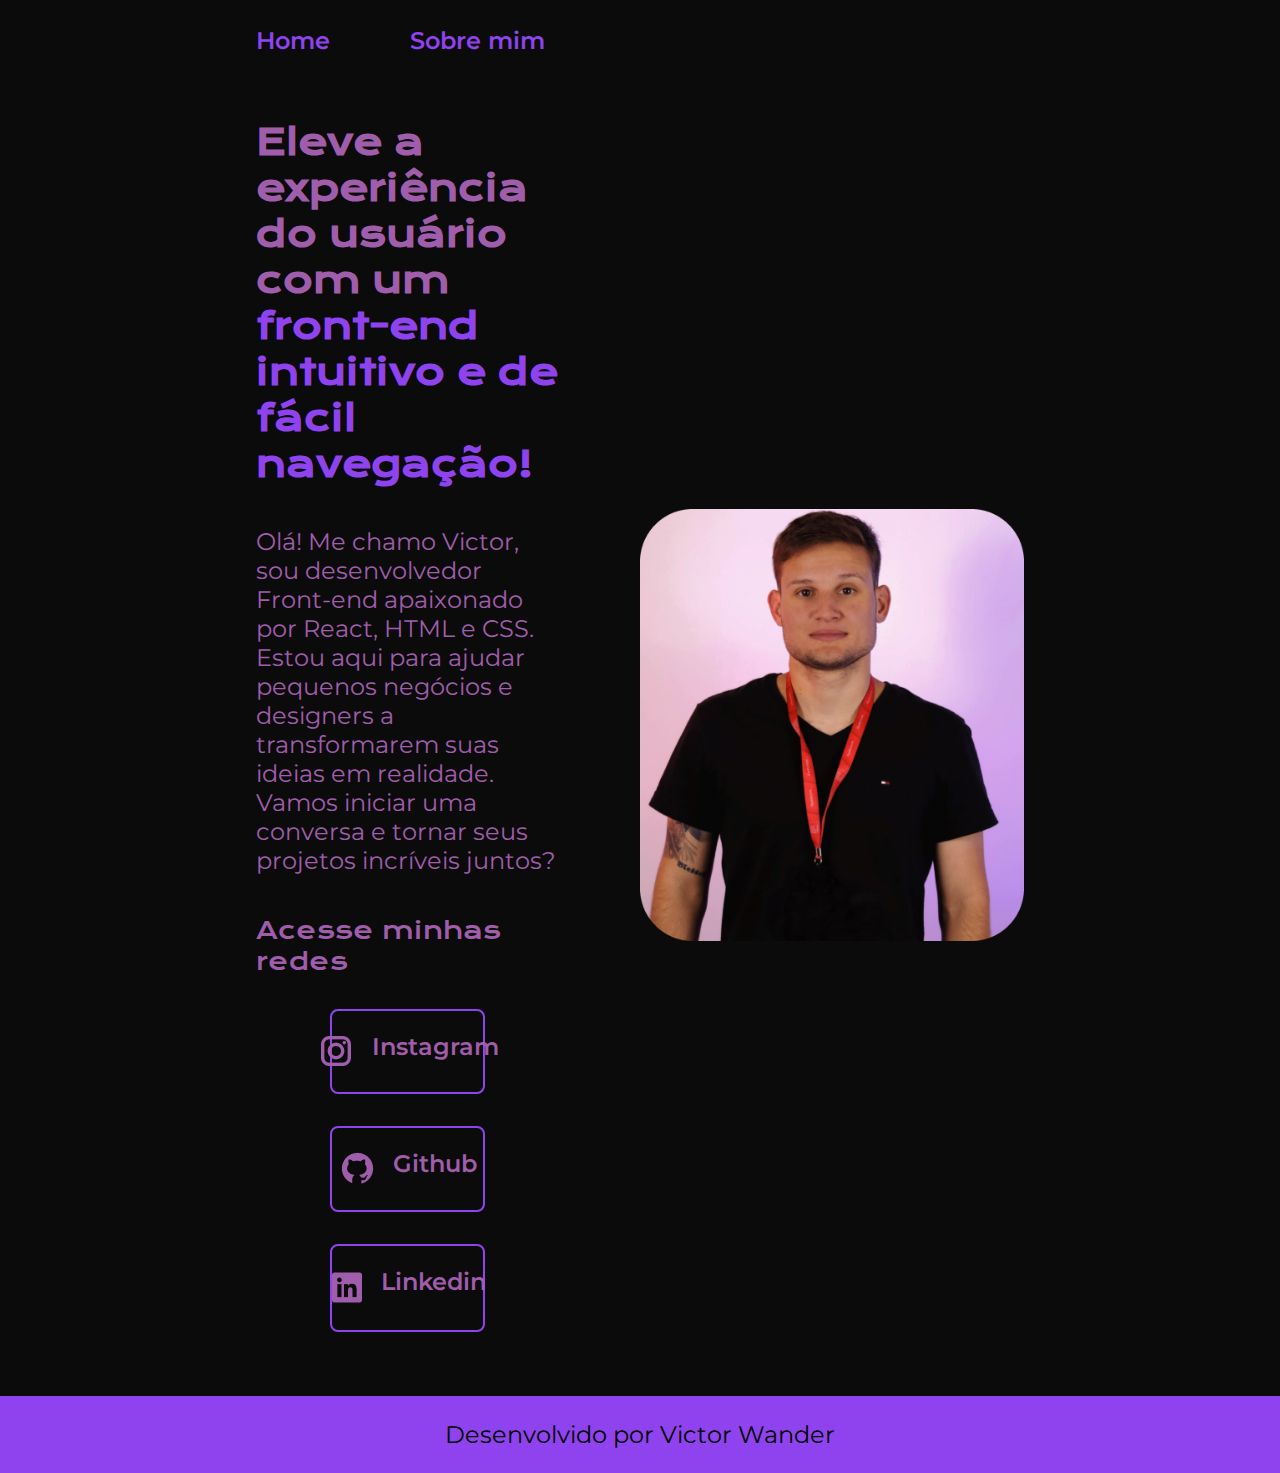
<file: index.html>
<!DOCTYPE html>
<html lang="en">

<head>
    <meta charset="UTF-8">
    <meta http-equiv="X-UA-Compatible" content="IE=edge">
    <meta name="viewport" content="width=device-width, initial-scale=1.0">
    <link rel="stylesheet" href="./estilos/style.css">
    <title>Document</title>
</head>

<body>
    <header class="cabecalho">
        <nav class="cabecalho__menu">
            <a class="cabecalho__menu__link" href="index.html">Home</a>
            <a class="cabecalho__menu__link" href="about.html">Sobre mim</a>
        </nav>
    </header>
    <main class="apresentacao">
        <section class="apresentacao__conteudo">
            <h1 class="apresentacao__conteudo__titulo">Eleve a experiência do usuário com um <strong class="titulo-destaque"> front-end intuitivo e de fácil navegação!</strong></h1>
            <p class="apresentacao__conteudo__paragrafo">Olá! Me chamo Victor, sou desenvolvedor Front-end apaixonado por React, HTML e CSS. Estou aqui para ajudar pequenos negócios e designers a transformarem suas ideias em realidade. Vamos iniciar uma conversa e tornar seus projetos incríveis
                juntos?
            </p>
            <div class="apresentacao__links">
                <h2 class="apresentacao__links__subtitulo">
                    Acesse minhas redes</h2>
                <a class="apresentacao__link__navegacao" href="https://instagram.com">
                    <img src="./assets/icons8-instagram-384 1.png" alt="logo_instagram"> Instagram
                </a>
                <a class="apresentacao__link__navegacao" href="https://github.com/victorwaander">
                    <img src="./assets/icons8-github-480 1.png" alt="logo_github"> Github
                </a>
                <a class="apresentacao__link__navegacao" href="https://www.linkedin.com/in/victorwander/">
                    <img src="./assets/icons8-linkedin-480 1.png" alt="logo_linkedin"> Linkedin
                </a>
            </div>
        </section>
        <img class="apresentacao_imagem" src="./assets/IMG_0728 victor edit (1) 1 (1).png" alt="Imagem Victor">
    </main>
    <footer class="rodape">
        <p>Desenvolvido por Victor Wander</p>
    </footer>
</body>

</hnavegacao
</file>
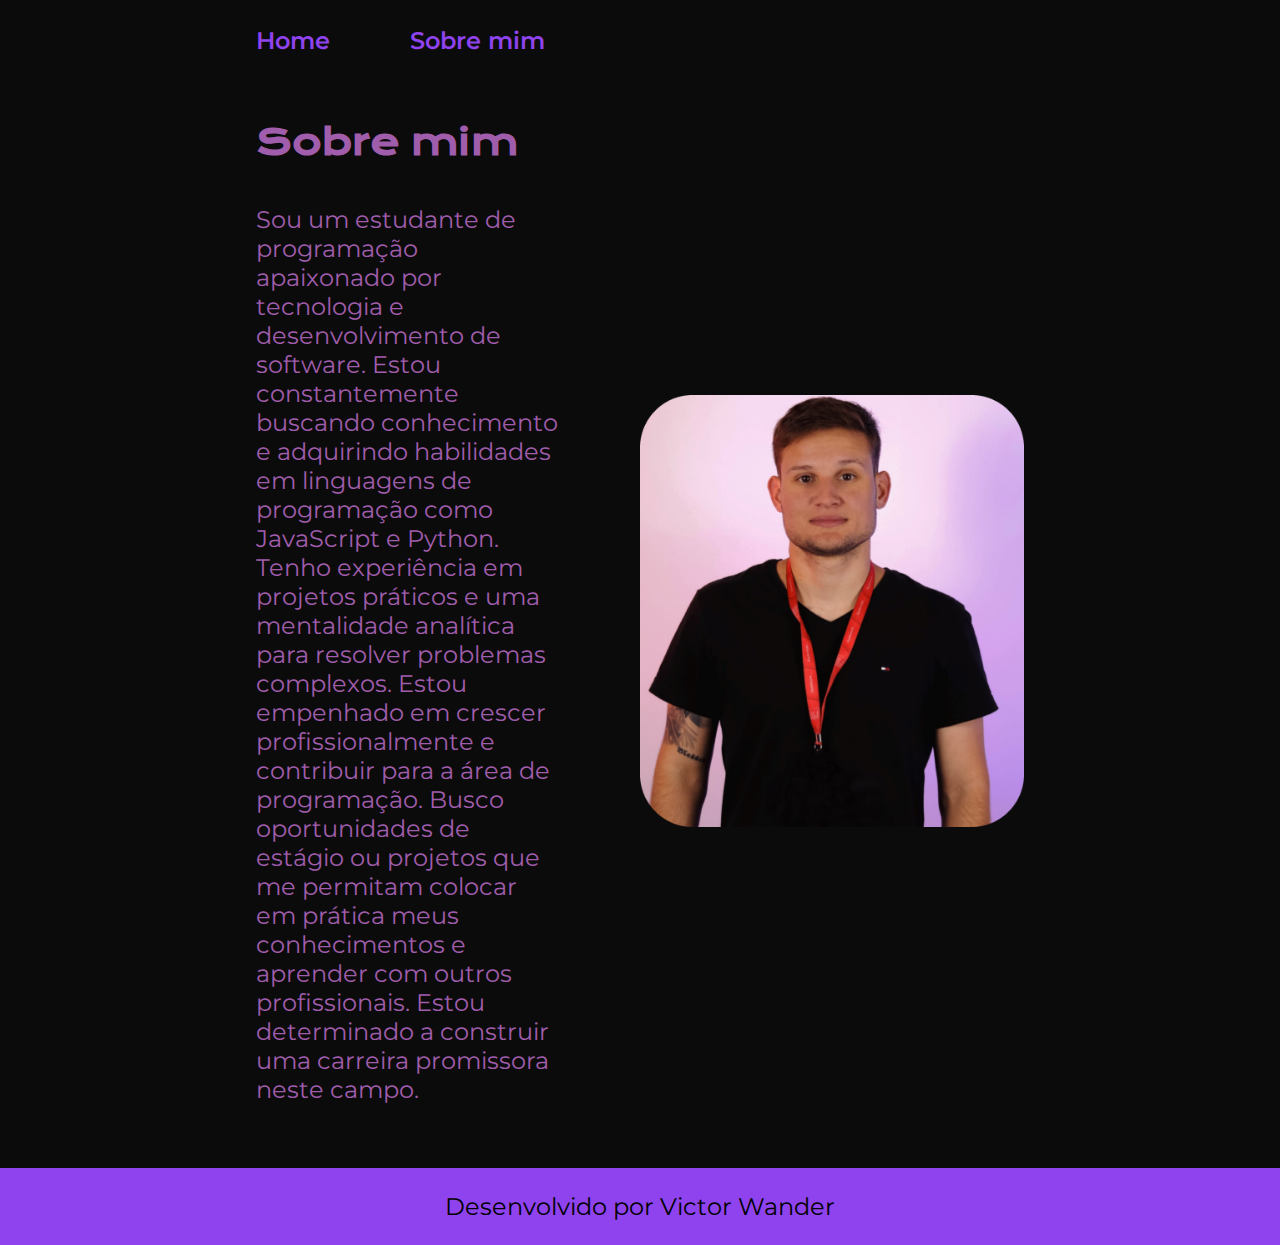
<file: about.html>
<!DOCTYPE html>
<html lang="pt-br">

<head>
    <meta charset="UTF-8">
    <meta http-equiv="X-UA-Compatible" content="IE=edge">
    <meta name="viewport" content="width=device-width, initial-scale=1.0">
    <link rel="stylesheet" href="./estilos/style.css">
    <title>Sobre mim</title>
</head>

<body>
    <header class="cabecalho">
        <nav class="cabecalho__menu">
            <a class="cabecalho__menu__link" href="index.html">Home</a>
            <a class="cabecalho__menu__link" href="about.html">Sobre mim</a>
        </nav>
    </header>
    <main class="apresentacao">
        <section class="apresentacao__conteudo">
            <h1 class="apresentacao__conteudo__titulo">Sobre mim</h1>
            <p class="apresentacao__conteudo__paragrafo">Sou um estudante de programação apaixonado por tecnologia e desenvolvimento de software. Estou constantemente buscando conhecimento e adquirindo habilidades em linguagens de programação como JavaScript e Python. Tenho experiência em projetos
                práticos e uma mentalidade analítica para resolver problemas complexos. Estou empenhado em crescer profissionalmente e contribuir para a área de programação. Busco oportunidades de estágio ou projetos que me permitam colocar em prática
                meus conhecimentos e aprender com outros profissionais. Estou determinado a construir uma carreira promissora neste campo.</p>
        </section>
        <img class="apresentacao_imagem" src="./assets/IMG_0728 victor edit (1) 1 (1).png" alt="Imagem Victor">
    </main>
    <footer class="rodape">
        <p>Desenvolvido por Victor Wander</p>
    </footer>
</body>

</html>
</file>
<file: estilos/style.css>
@import url('https://fonts.googleapis.com/css2?family=Krona+One&family=Montserrat:wght@400;600&display=swap');
:root {
    --cor-principal: #0B0B0B;
    --cor-secundaria: #a05dac;
    --cor-terciaria: #8F43EE;
    --cor-hover: #2B2B2B;
    --fonte-primaria: 'Krona One', sans-serif;
    --fonte-secundaria: 'Montserrat', sans-serif;
}

* {
    margin: 0;
    padding: 0;
}

body {
    box-sizing: border-box;
    background-color: var(--cor-principal);
    color: var(--cor-secundaria);
}

.cabecalho {
    padding: 2% 0% 0% 20%;
}

.cabecalho__menu__link {
    font-family: var(--fonte-secundaria);
    font-size: 1.5rem;
    font-weight: 600;
    color: var(--cor-terciaria);
    text-decoration: none;
}

.cabecalho__menu {
    display: flex;
    gap: 80px;
}

.titulo-destaque {
    color: var(--cor-terciaria);
}

.apresentacao {
    padding: 5% 20%;
    display: flex;
    align-items: center;
    justify-content: space-between;
    gap: 82px;
}

.apresentacao__conteudo {
    width: 50%;
    display: flex;
    flex-direction: column;
    gap: 40px;
}

.apresentacao__conteudo__titulo {
    font-size: 2.25rem;
    font-family: var(--fonte-primaria);
}

.apresentacao__conteudo__paragrafo {
    font-size: 1.5rem;
    font-family: var(--fonte-secundaria);
}

.apresentacao__links {
    display: flex;
    flex-direction: column;
    justify-content: space-between;
    align-items: center;
    gap: 32px;
}

.apresentacao__link__navegacao {
    border: 2px solid var(--cor-terciaria);
    width: 50%;
    text-align: center;
    border-radius: 8px;
    font-size: 1.5rem;
    padding: 21.5px 0;
    font-family: var(--fonte-secundaria);
    color: var(--cor-secundaria);
    text-decoration: none;
    font-weight: 600;
    display: flex;
    justify-content: center;
    gap: 16px;
}

.apresentacao__link__link:hover {
    background-color: var(--cor-hover);
}

.apresentacao__links__subtitulo {
    font-family: var(--fonte-primaria);
    font-weight: 400;
    font-size: 1.5rem;
}

.rodape {
    padding: 24px;
    color: black;
    background-color: var(--cor-terciaria);
    text-align: center;
    font-family: var(--fonte-secundaria);
    font-size: 1.5rem;
    font-weight: 400;
}

.apresentacao_imagem {
    width: 50%;
}

@media (max-width: 1206px) {
    .cabecalho {
        padding: 10%;
    }
    .cabecalho__menu {
        justify-content: center;
    }
    .apresentacao {
        flex-direction: column-reverse;
        padding: 5%;
    }
    .apresentacao__conteudo {
        width: auto;
    }
}
</file>
